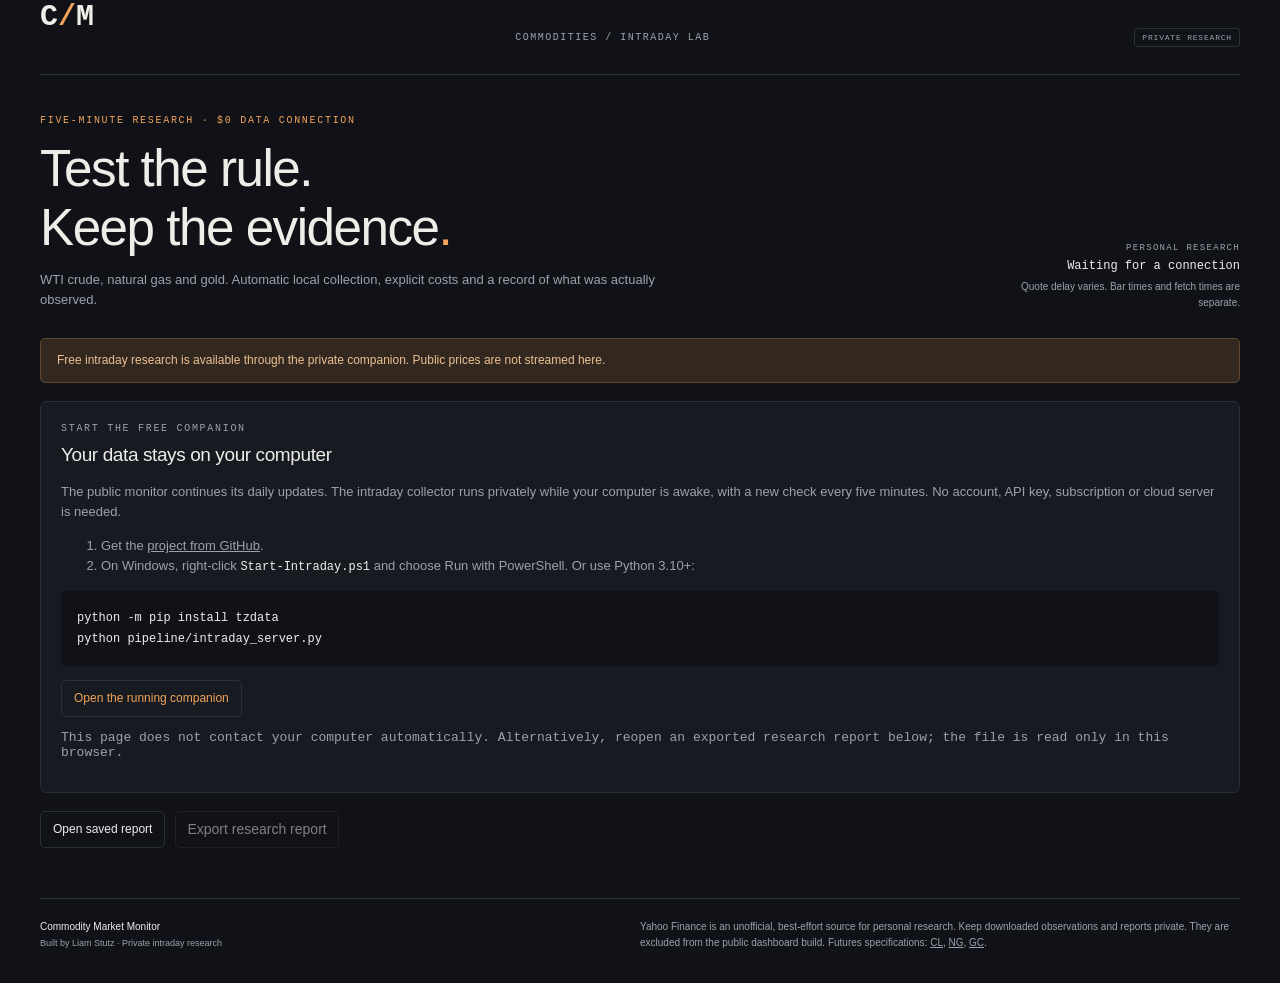
<file: site/intraday.html>
<!doctype html>
<html lang="en">
<head>
<meta charset="utf-8">
<meta name="viewport" content="width=device-width,initial-scale=1">
<meta name="theme-color" content="#101217">
<title>Commodity Market Monitor · Intraday Lab</title>
<link rel="stylesheet" href="style.css">
<link rel="stylesheet" href="intraday.css">
<script src="app2.js" defer></script>
<script src="intraday.js" defer></script>
</head>
<body>
<a class="skip" href="#lab">Skip to intraday research</a>
<main class="lab-main" id="lab">
<header class="topbar"><a class="brand" href="https://liamstutz.github.io/commodity-market-monitor/">C<span>/</span>M</a><span class="breadcrumb">COMMODITIES / INTRADAY LAB</span><span class="tag" id="connection">PRIVATE RESEARCH</span></header>
<section class="heading"><div><div class="eyebrow">FIVE-MINUTE RESEARCH · $0 DATA CONNECTION</div><h1>Test the rule.<br>Keep the evidence<span>.</span></h1><p>WTI crude, natural gas and gold. Automatic local collection, explicit costs and a record of what was actually observed.</p></div><div class="stamp"><span>PERSONAL RESEARCH</span><time id="lab-stamp">Waiting for a connection</time><small>Quote delay varies. Bar times and fetch times are separate.</small></div></section>
<div class="status-banner" id="lab-status" role="status">Checking the research companion.</div>
<section class="card setup" id="setup" hidden>
<div class="eyebrow">START THE FREE COMPANION</div><h2>Your data stays on your computer</h2>
<p>The public monitor continues its daily updates. The intraday collector runs privately while your computer is awake, with a new check every five minutes. No account, API key, subscription or cloud server is needed.</p>
<ol><li>Get the <a href="https://github.com/liamstutz/commodity-market-monitor">project from GitHub</a>.</li><li>On Windows, right-click <code>Start-Intraday.ps1</code> and choose Run with PowerShell. Or use Python 3.10+:</li></ol>
<pre><code>python -m pip install tzdata
python pipeline/intraday_server.py</code></pre>
<p><a class="button" href="http://127.0.0.1:8766/">Open the running companion</a></p>
<p class="subtle">This page does not contact your computer automatically. Alternatively, reopen an exported research report below; the file is read only in this browser.</p>
</section>
<div class="lab-actions"><label class="button file-label">Open saved report<input type="file" id="report-file" accept=".json,application/json"></label><button id="lab-export" type="button" disabled>Export research report</button><button id="lab-reconnect" type="button" hidden>Reconnect</button><button id="lab-stop" type="button" hidden>Stop local collector</button></div>
<form id="research-form" class="research-controls" hidden>
<label>Commodity<select name="symbol" id="symbol"><option value="CL=F">WTI crude · CL</option><option value="NG=F">Natural gas · NG</option><option value="GC=F">Gold · GC</option></select></label>
<label>Anchor · New York<input name="anchor" id="anchor" type="time" step="300" value="09:30" required></label>
<label>Hold after entry<select name="holding" id="holding"><option value="15">15 minutes</option><option value="30">30 minutes</option><option value="60" selected>60 minutes</option><option value="120">120 minutes</option></select></label>
<label>Slippage · ticks per side<input name="slippage" id="slippage" type="number" min="0" max="20" step=".5" value="1" required></label>
<label>Round-trip fees · $<input name="fee" id="fee" type="number" min="0" max="100" step=".5" value="5" required></label>
<button type="submit">Apply assumptions</button>
</form>
<div id="research" hidden>
<p class="section-intro" id="assumptions"></p>
<section><div class="section-head"><div><div class="eyebrow">01 / CURRENT OBSERVATIONS</div><h2 id="instrument-heading">Five-minute prices</h2></div><span id="price-age" class="pill"></span></div>
<div class="chart-grid"><article class="card"><h3>Latest completed candles & 12-period EMA</h3><p class="subtle">Axis: New York time. Readout: UTC. Up to 288 recent bars.</p><div class="chart" id="intraday-price"></div></article><article class="card"><h3>Cumulative hypothetical P&amp;L</h3><p class="subtle">One full-size contract per session. Costs deducted from both rules.</p><div class="chart" id="intraday-equity"></div></article></div></section>
<section><div class="section-head"><div><div class="eyebrow">02 / HISTORICAL REPLAY</div><h2>Costs change the result</h2></div><span class="tag">SIMULATION · NOT LIVE RETURNS</span></div>
<div id="lab-stats" class="record"></div>
<p class="section-intro" id="sample-note"></p>
<div class="tablewrap"><table><thead><tr><th>Sample</th><th>Trades</th><th>Net P&amp;L</th><th>Always-buy net</th><th>Net win rate</th><th>Closed-trade drawdown</th></tr></thead><tbody id="split-rows"></tbody></table></div>
<details class="method"><summary>Rule, costs and limits</summary><p>The 12-period EMA uses completed five-minute closes and resets after missing candles and each New York calendar day. At least twelve consecutive bars are required. A close above the EMA at the selected anchor chooses long; below chooses short; an exact tie makes no trade. The next bar's open is the hypothetical entry. Exit uses the open after the chosen holding period. Any missing candle through exit excludes the trade.</p><p>09:30 New York is an experimental anchor, not the exchange open for every commodity. The $5 round-trip fee and one tick of slippage per side are editable assumptions, not a broker quote. Each replay uses one full-size CL, NG or GC contract; it excludes financing, margin, liquidity constraints and actual bid/ask spreads. The always-buy benchmark uses the identical entries, exits and costs.</p><p>The earlier 70% and later 30% split is chronological. The later sample is not independently out of sample if you tune settings after seeing it. Short, overlapping samples do not establish profitability. Drawdown uses closed trades only, so it understates possible intratrade losses.</p><p id="lab-limitation"></p></details>
<details class="method"><summary>Inspect every simulated trade</summary><div class="tablewrap"><table><thead><tr><th>Date</th><th>Direction</th><th>Entry · UTC</th><th>Entry price</th><th>Exit price</th><th>Gross $</th><th>Costs $</th><th>Net $</th></tr></thead><tbody id="trade-rows"></tbody></table></div></details></section>
<section><div class="section-head"><div><div class="eyebrow">03 / OBSERVED AFTER STARTUP</div><h2>A separate forward watch</h2></div><span class="tag">FIXED 09:30 ANCHOR</span></div>
<p class="section-intro">Only signals received within 30 minutes of the completed 09:30 New York candle are saved here. The baseline is the latest completed close actually available at observation time. The target is one hour after observation, not one hour after the historical signal. This is a directional watch, not simulated fills or P&amp;L. It does not change when you edit replay settings.</p>
<div class="tablewrap"><table><thead><tr><th>Observed · UTC</th><th>Direction</th><th>Known baseline</th><th>Due · UTC</th><th>Outcome</th></tr></thead><tbody id="watch-rows"></tbody></table></div>
<p class="subtle">The first available close on or after the target is used, with a maximum 30-minute tolerance. Missing outcomes become unscored. Flat moves count as misses. First-issued values and resolved outcomes are kept.</p></section>
<section><div class="section-head"><div><div class="eyebrow">04 / PRIVATE DATA HEALTH</div><h2>Fetched does not mean fresh</h2></div></div>
<div class="tablewrap"><table><thead><tr><th>Commodity</th><th>Collection</th><th>Closed bars</th><th>Latest bar end · UTC</th><th>Age · minutes</th><th>Last fetch · UTC</th></tr></thead><tbody id="lab-sources"></tbody></table></div></section>
</div>
<footer><div><strong>Commodity Market Monitor</strong><span>Built by Liam Stutz · Private intraday research</span></div><p>Yahoo Finance is an unofficial, best-effort source for personal research. Keep downloaded observations and reports private. They are excluded from the public dashboard build. Futures specifications: <a href="https://www.cmegroup.com/education/courses/event-contracts-underlying-markets/wti-overview.html">CL</a>, <a href="https://www.cmegroup.com/education/courses/introduction-to-natural-gas/nat-gas-product-overview">NG</a>, <a href="https://www.cmegroup.com/markets/metals/precious/gold/specs">GC</a>.</p></footer>
</main>
</body></html>
</file>
<file: site/style.css>
:root{color-scheme:dark;--bg:#101217;--panel:#171a20;--ink:#eeeee9;--muted:#9ba1ad;--line:#2b2f37;--accent:#f1a45b;--accent2:#89b6d7;--up:#8dcab1;--down:#e79791;--mono:"Cascadia Mono","SFMono-Regular",Consolas,monospace;--sans:Inter,"Segoe UI",Arial,sans-serif}
*{box-sizing:border-box}html{scroll-behavior:smooth;scroll-padding-top:24px}body{margin:0;background:var(--bg);color:var(--ink);font:14px/1.55 var(--sans)}a{color:inherit;text-decoration:none}a:hover{color:var(--accent)}button,select{font:inherit}button,a,select,summary{touch-action:manipulation}button,select{color:var(--ink);background:transparent;border:1px solid var(--line);border-radius:5px;padding:7px 11px;cursor:pointer}button:hover,select:hover{border-color:var(--muted)}button:disabled{opacity:.5;cursor:default}button:focus-visible,a:focus-visible,summary:focus-visible,select:focus-visible,svg:focus-visible{outline:2px solid var(--accent);outline-offset:4px}option{background:var(--panel)}.shell{display:grid;grid-template-columns:210px minmax(0,1fr);min-height:100vh}.rail{padding:30px 24px;border-right:1px solid var(--line);position:sticky;top:0;height:100vh;display:flex;flex-direction:column}.brand{font:600 30px var(--mono);letter-spacing:-3px;align-self:flex-start}.brand span{color:var(--accent);padding:0 3px}.rail-label{font:10px var(--mono);letter-spacing:1.8px;color:var(--muted);margin-top:62px;margin-bottom:16px}.rail nav{display:grid;gap:8px}.rail nav a{font-size:13px;padding:12px 0}.rail nav span{font:10px var(--mono);color:#687180;margin-right:10px}.rail-bottom{margin-top:auto;font:9px/2.4 var(--mono);letter-spacing:1px}.rail-bottom small{font-size:11px;letter-spacing:0;color:var(--muted)}.rail-bottom a{display:block;font:12px var(--sans);margin-top:20px;color:var(--muted)}.scope-dot{display:inline-block;width:6px;height:6px;background:var(--accent);border-radius:50%;margin-right:6px}main{min-width:0;padding:0 40px 32px;max-width:1570px;width:100%;margin:0 auto}.topbar{min-height:75px;display:flex;align-items:center;justify-content:space-between;gap:16px;border-bottom:1px solid var(--line)}.breadcrumb{font:10px var(--mono);letter-spacing:1.5px;color:var(--muted)}.breadcrumb span{margin:0 12px;color:var(--accent)}.health-label{font:10px var(--mono);color:var(--up)}.health-label.warn{color:var(--accent)}.heading{display:flex;justify-content:space-between;gap:24px;align-items:flex-end;margin:38px 0 28px}.eyebrow{font:10px/1.5 var(--mono);letter-spacing:1.7px;color:var(--muted)}.heading .eyebrow{color:var(--accent)}h1{font-weight:500;font-size:clamp(26px,3vw,41px);line-height:1.15;letter-spacing:-1.5px;margin:12px 0}h1 span{color:var(--accent)}.heading p,.section-intro{color:var(--muted);font-size:13px;margin:0}.stamp{text-align:right;display:grid;gap:6px;max-width:235px}.stamp>span{font:9px var(--mono);color:var(--muted);letter-spacing:1.3px}.stamp time{font:12px var(--mono)}.stamp small{color:var(--muted);font-size:10px}.kpis{display:grid;grid-template-columns:repeat(6,minmax(0,1fr));border:1px solid var(--line);border-radius:7px;overflow:hidden}.kpi{padding:19px 15px 17px;background:var(--panel);border-right:1px solid var(--line);min-width:0}.kpi:last-child{border:0}.kpi .label{font-size:11px;color:var(--muted);min-height:34px}.kpi .value{font:400 clamp(20px,1.8vw,27px) var(--mono);margin:8px 0 3px;letter-spacing:-1px}.kpi .unit{font:9px var(--mono);color:var(--muted);margin-bottom:12px}.kpi .change{font:10px var(--mono)}.kpi .date{font:9px/1.7 var(--mono);color:var(--muted);margin-top:9px}.up{color:var(--up)}.down{color:var(--down)}.warn{color:var(--accent)}.section-head{display:flex;justify-content:space-between;gap:14px;align-items:center;margin:36px 0 17px}h2{font-size:19px;letter-spacing:-.4px;font-weight:500;margin:4px 0 0}h3{font-size:13px;font-weight:500;margin:0}.section-intro{margin:-2px 0 18px;max-width:880px}.range-control{display:flex;border:1px solid var(--line);border-radius:5px;padding:3px;gap:2px}.range-control button{font:10px var(--mono);padding:6px 12px;border:0}.range-control button[aria-pressed=true]{background:#303039;color:var(--accent)}.chart-grid{display:grid;grid-template-columns:repeat(2,minmax(0,1fr));gap:15px}.card{border:1px solid var(--line);border-radius:7px;background:var(--panel);padding:19px 20px;min-width:0}.card-head{display:flex;justify-content:space-between;align-items:start;gap:10px}.card-head p{color:var(--muted);font-size:10px;margin:5px 0 0}.card-head select{font-size:10px;padding:4px 7px}.tag{font:8px var(--mono);letter-spacing:.8px;border:1px solid var(--line);border-radius:3px;padding:4px 7px;color:var(--muted);white-space:nowrap}.chart{min-height:225px;margin-top:15px}.chart svg{display:block;width:100%;height:auto;overflow:visible;touch-action:pan-y}.chart-readout{min-height:20px;font:10px/1.5 var(--mono);color:var(--muted);margin:5px 0 2px;display:flex;gap:12px;flex-wrap:wrap}.chart-readout b{font-weight:400;color:var(--ink)}.chart-legend{display:flex;gap:15px;font:9px var(--mono);color:var(--muted);margin:2px 0 3px}.swatch{display:inline-block;width:12px;height:2px;vertical-align:middle;margin-right:5px}.brief-grid{display:grid;grid-template-columns:repeat(2,minmax(0,1fr));gap:0 32px;border-top:1px solid var(--line)}.brief-item{padding:18px 0;border-bottom:1px solid var(--line)}.brief-top{display:flex;justify-content:space-between;gap:12px;font-size:11px}.brief-top time{font:9px var(--mono);color:var(--muted);white-space:nowrap}.brief-item p{font-size:12px;color:var(--muted);margin:8px 0 0;max-width:640px}.signals-grid{display:grid;grid-template-columns:repeat(4,minmax(0,1fr));gap:12px}.signal{padding:18px;border:1px solid var(--line);border-top:2px solid #505864;border-radius:5px;background:var(--panel)}.signal.positive{border-top-color:var(--up)}.signal.negative{border-top-color:var(--down)}.signal-title{font-size:11px;color:var(--muted)}.signal-direction{font-size:24px;font-weight:400;margin:10px 0 15px}.signal-direction span{font:10px var(--mono);color:var(--muted);margin-left:9px}.signal p{font-size:11px;color:var(--muted);margin:12px 0 0}.signal dl{margin:0;display:grid;grid-template-columns:1fr 1fr;font:10px/2 var(--mono)}.signal dt{color:var(--muted)}.signal dd{margin:0;text-align:right}.signal-date{border-top:1px solid var(--line);padding-top:10px;font:9px var(--mono);margin-top:14px;color:var(--muted)}.method{padding:15px 0;border-bottom:1px solid var(--line);color:var(--muted);font-size:12px}.method summary{cursor:pointer;font-size:11px;color:var(--ink);width:fit-content}.method p{max-width:980px}.tablewrap{overflow-x:auto;border:1px solid var(--line);border-radius:6px}table{width:100%;border-collapse:collapse;white-space:nowrap;font-size:11px}th{text-align:left;color:var(--muted);font:9px var(--mono);background:#1b1e25;font-weight:400}td,th{padding:13px 16px;border-bottom:1px solid var(--line)}tbody tr:last-child td{border-bottom:0}td small{display:block;font:9px var(--mono);color:var(--muted);margin-top:4px}.record{display:grid;grid-template-columns:repeat(4,1fr);margin-bottom:16px;border:1px solid var(--line);border-radius:6px;overflow:hidden}.record>div{padding:18px 20px;border-right:1px solid var(--line)}.record>div:last-child{border:0}.record b{display:block;font:26px var(--mono);font-weight:400}.record span{color:var(--muted);font-size:10px}.pill{font:9px var(--mono);display:inline-block;border-radius:3px;padding:4px 7px;background:#292e37;color:#bac1ce}.pill.resolved,.pill.current{background:#1d352e;color:var(--up)}.pill.stale,.pill.cached,.pill.unverified,.pill.unscored{background:#3b2e23;color:var(--accent)}.pill.missing,.pill.miss{background:#3a2527;color:var(--down)}.empty{text-align:center;white-space:normal;color:var(--muted);padding:25px;font-size:12px}.subtle{font:10px var(--mono);color:var(--muted)}.secondary{font:10px var(--mono);padding:9px 12px}.intraday{display:flex;gap:20px;border:1px dashed #3a3e47;border-radius:6px;padding:20px;margin-top:18px}.intraday>.tag{align-self:start;color:var(--accent)}.intraday p{font-size:12px;color:var(--muted);margin:7px 0}.intraday summary{cursor:pointer;font-size:11px;color:var(--muted)}footer{margin-top:50px;border-top:1px solid var(--line);padding-top:20px;color:var(--muted);font-size:10px;display:flex;gap:40px;justify-content:space-between}footer strong{color:var(--ink);font-weight:500;display:block}footer span{font-size:9px}footer p{max-width:600px;margin:0}footer a{text-decoration:underline}.error,.status-banner{padding:12px 16px;margin-bottom:18px;background:#322820;border:1px solid #5f4730;border-radius:5px;font-size:12px;color:#edbf91}.error button{margin-left:15px}.loading{color:var(--muted);padding:15px}.skip{position:absolute;left:240px;top:-60px;background:var(--accent);color:var(--bg);padding:8px;z-index:10}.skip:focus{top:8px}[hidden]{display:none!important}
@media(min-width:1600px){main{padding-left:50px;padding-right:50px}.chart{min-height:260px}}
@media(max-width:1200px){.shell{grid-template-columns:170px minmax(0,1fr)}.rail{padding:24px 18px}main{padding:0 24px 28px}.kpis{grid-template-columns:repeat(3,minmax(0,1fr))}.kpi:nth-child(3){border-right:0}.kpi:nth-child(-n+3){border-bottom:1px solid var(--line)}.kpi .label{min-height:16px}.signals-grid{grid-template-columns:repeat(2,minmax(0,1fr))}.stamp{max-width:185px}.heading p{max-width:390px}}
@media(max-width:800px){.shell{display:block}.rail{height:auto;position:static;flex-direction:row;align-items:center;gap:25px;padding:18px 20px;border-right:0;border-bottom:1px solid var(--line)}.rail nav{display:flex;gap:17px}.rail nav a{font-size:11px;padding:3px 0}.rail nav span,.rail-label,.rail-bottom{display:none}.brand{font-size:24px}.topbar{min-height:58px}.breadcrumb{font-size:8px;letter-spacing:.6px}.breadcrumb span{margin:0 6px}.health-label{font-size:8px}.heading{align-items:start;margin-top:28px}.heading h1{font-size:30px}.stamp{min-width:150px;max-width:150px;margin-top:24px}.chart-grid{gap:12px}.card{padding:15px}.chart{min-height:200px}main{padding:0 20px 25px}.skip{left:20px}.brief-grid{gap:0 22px}footer{gap:20px}}
@media(max-width:580px){.rail{justify-content:space-between;gap:15px;padding:15px 16px}.rail nav{gap:13px}.rail nav a{font-size:10px}.rail nav a:nth-child(4){display:none}main{padding:0 16px 24px}.heading{display:block;margin:25px 0 22px}.heading h1{font-size:30px}.heading p{font-size:12px}.stamp{text-align:left;display:flex;max-width:none;gap:8px;align-items:center;margin-top:18px;flex-wrap:wrap}.stamp>span{font-size:8px}.stamp time{font-size:10px}.stamp small{flex-basis:100%;font-size:9px}.kpi{padding:14px 10px}.kpi .label{font-size:10px;min-height:30px}.kpi .value{font-size:21px}.kpi .date{font-size:8px}.kpi .unit{font-size:8px}.kpi .change{font-size:9px}.section-head{margin-top:30px;gap:10px}h2{font-size:17px}.section-head>.tag,.section-head>.subtle{display:none}.eyebrow{font-size:8px}.chart-grid,.brief-grid{grid-template-columns:1fr}.chart{min-height:210px}.signals-grid{gap:10px}.signal{padding:14px 12px}.signal-direction{font-size:21px}.signal-direction span{margin-left:4px;font-size:9px}.signal dl{font-size:9px}.signal p{font-size:10px}.record{grid-template-columns:repeat(2,1fr)}.record>div{padding:14px}.record>div:nth-child(2){border-right:0}.record>div:nth-child(-n+2){border-bottom:1px solid var(--line)}.record b{font-size:23px}.intraday{display:block;padding:16px}.intraday h3{margin-top:12px}footer{display:block}footer p{margin-top:14px}.range-control button{padding:6px 9px}.chart-readout{font-size:9px}}
@media(prefers-reduced-motion:reduce){html{scroll-behavior:auto}}
</file>
<file: site/intraday.css>
.lab-main{max-width:1450px}.lab-main .heading h1{font-size:clamp(32px,4vw,52px)}.lab-main .heading p{max-width:660px}.lab-main .stamp{max-width:260px}.lab-actions{display:flex;gap:10px;flex-wrap:wrap;margin:18px 0}.button{display:inline-block;border:1px solid var(--line);padding:8px 12px;border-radius:5px;cursor:pointer;font-size:12px}.file-label{position:relative;overflow:hidden}.file-label input{position:absolute;inset:0;opacity:0;width:100%;cursor:pointer}.file-label:focus-within{outline:2px solid var(--accent)}.research-controls{display:grid;grid-template-columns:1.3fr 1fr 1fr 1fr 1fr auto;gap:14px;align-items:end;padding:20px;border:1px solid var(--line);border-radius:7px;background:var(--panel);margin-bottom:20px}.research-controls label{display:grid;gap:7px;font-size:10px;color:var(--muted);min-width:0}.research-controls input,.research-controls select{width:100%;min-width:0;padding:9px;background:var(--bg);color:var(--ink);border:1px solid var(--line);border-radius:5px;font:12px var(--mono);height:38px}.research-controls button{height:38px;font-size:11px}.setup p,.setup li{color:var(--muted);font-size:13px}.setup code{font:12px var(--mono);color:var(--ink)}.setup pre{padding:16px;background:var(--bg);overflow:auto;border-radius:5px}.setup a{text-decoration:underline}.setup .button{text-decoration:none;color:var(--accent)}.lab-main .record{grid-template-columns:repeat(4,minmax(0,1fr))}.lab-main .tablewrap{max-width:100%}.lab-main .section-intro{max-width:1100px}.lab-main .status-banner{margin-top:8px}.lab-main input:focus-visible{outline:2px solid var(--accent);outline-offset:3px}@media(max-width:1100px){.research-controls{grid-template-columns:repeat(3,minmax(0,1fr))}}@media(max-width:580px){.research-controls{grid-template-columns:repeat(2,minmax(0,1fr));padding:14px;gap:12px}.lab-main .record{grid-template-columns:repeat(2,minmax(0,1fr))}.lab-main .breadcrumb{font-size:8px}.lab-main .heading h1{font-size:34px}.lab-main .lab-actions button,.lab-main .button{font-size:10px}.lab-main .heading .stamp{max-width:none}.lab-main .topbar>.tag{font-size:7px;padding:4px}.lab-main .stamp{min-width:0}}
</file>
